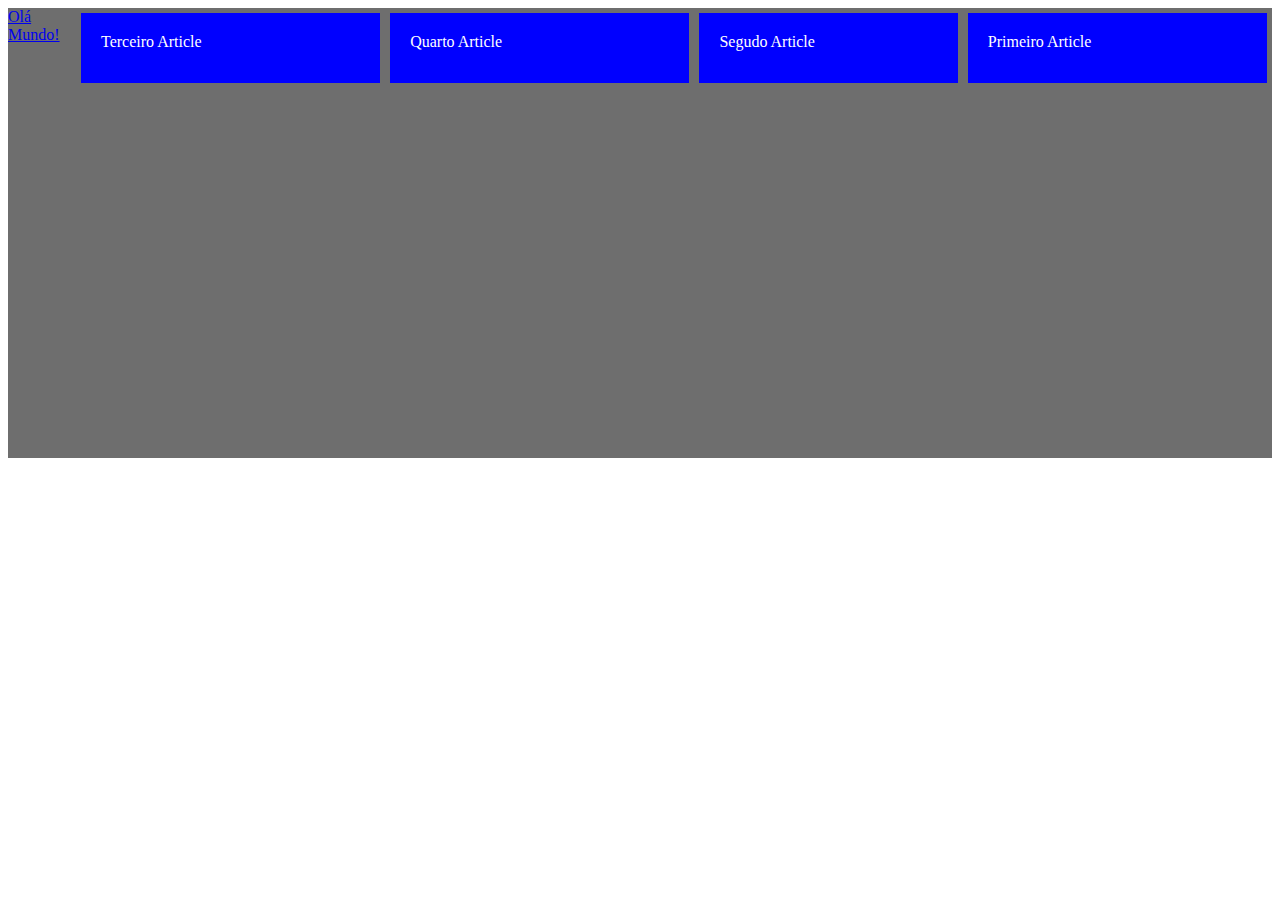
<file: index.html>
<!DOCTYPE html>
<html lang="pt-br">
<head>
    <meta charset="UTF-8">
    <meta http-equiv="X-UA-Compatible" content="IE=edge">
    <meta name="viewport" content="width=device-width, initial-scale=1.0">
    <link rel="stylesheet" href="/css/style.css">
    <title>Flexbox e Grid Layout</title>
</head>
<body>
    <section class="container">
        <article class="item article-01">
            Primeiro Article
        </article>
        <article class="item article-02">
            Segudo Article
        </article>
        <article class="item article-03">
            Terceiro Article
        </article>
        <article class="item article-04">
            Quarto Article
        </article>

        <a href="mini-project/index.html" target="_self">Olá Mundo!</a>
       
       
    </section>
</body>
</html>
</file>
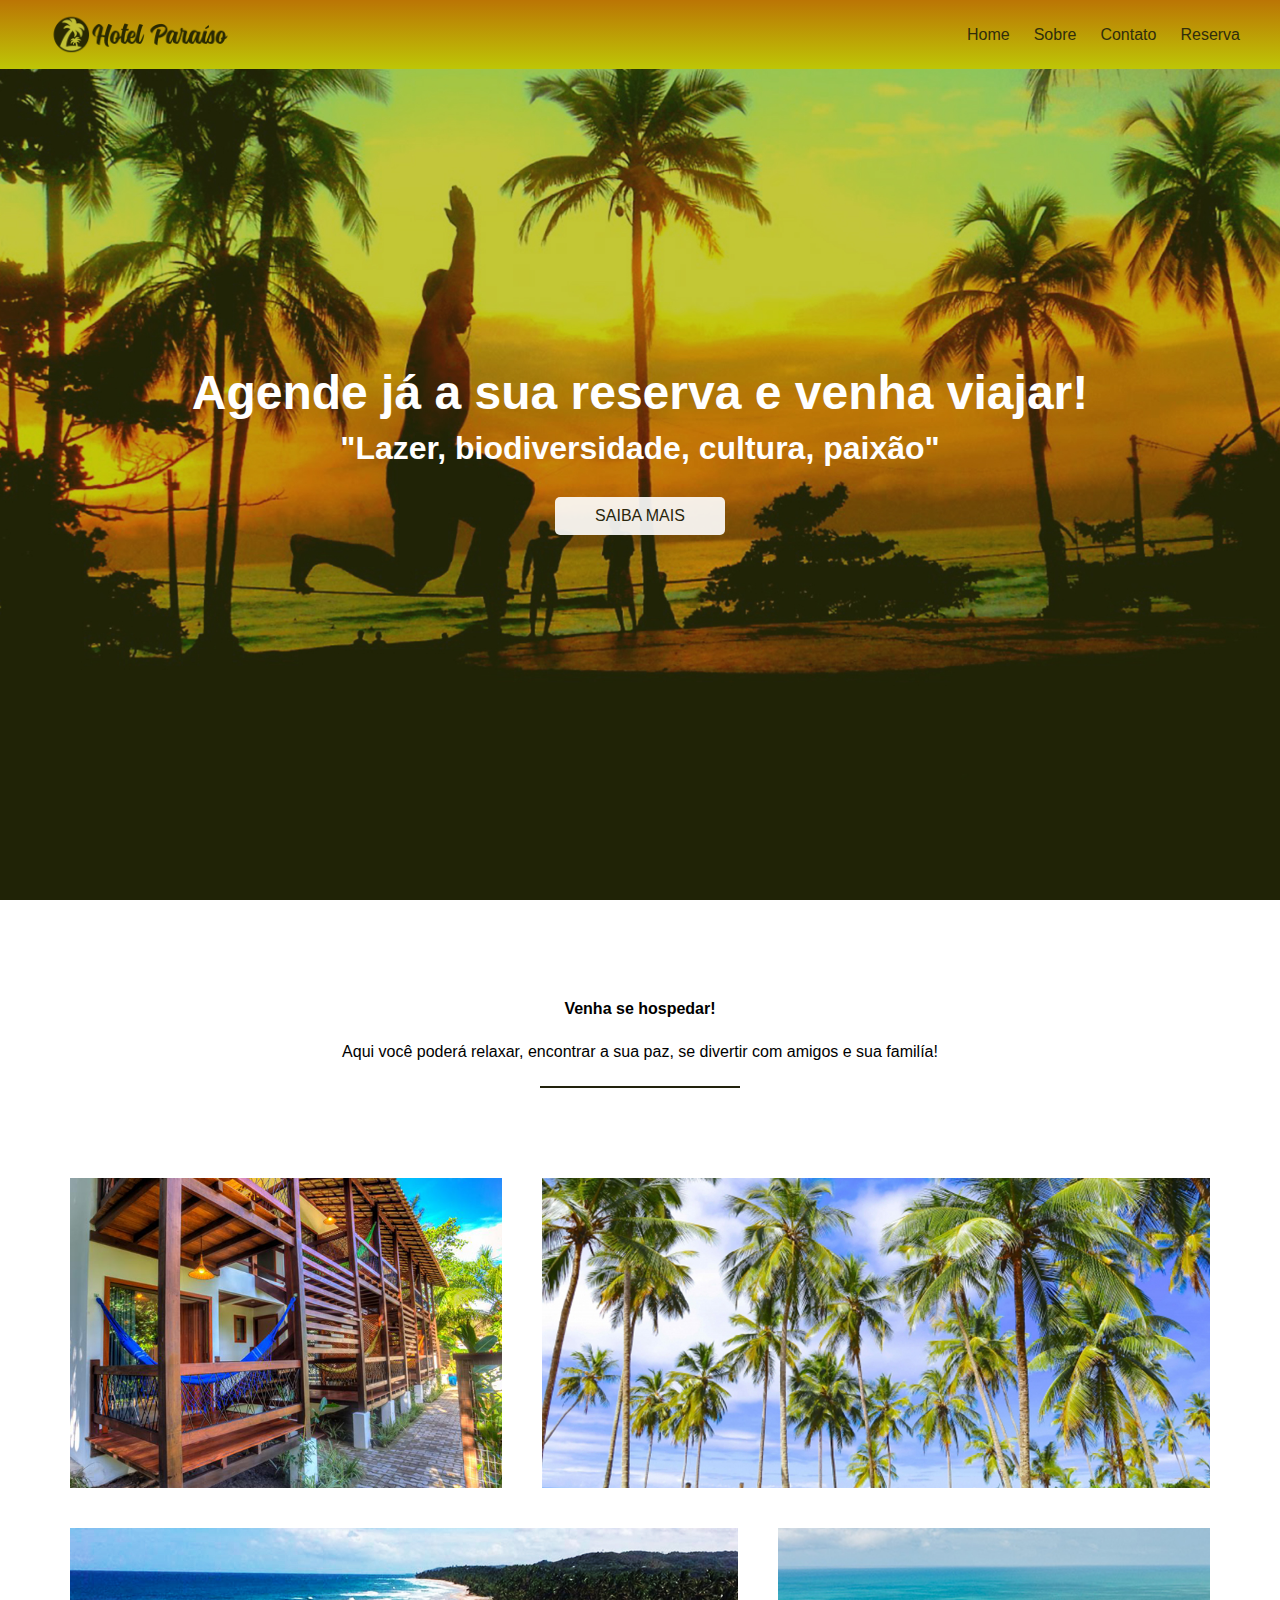
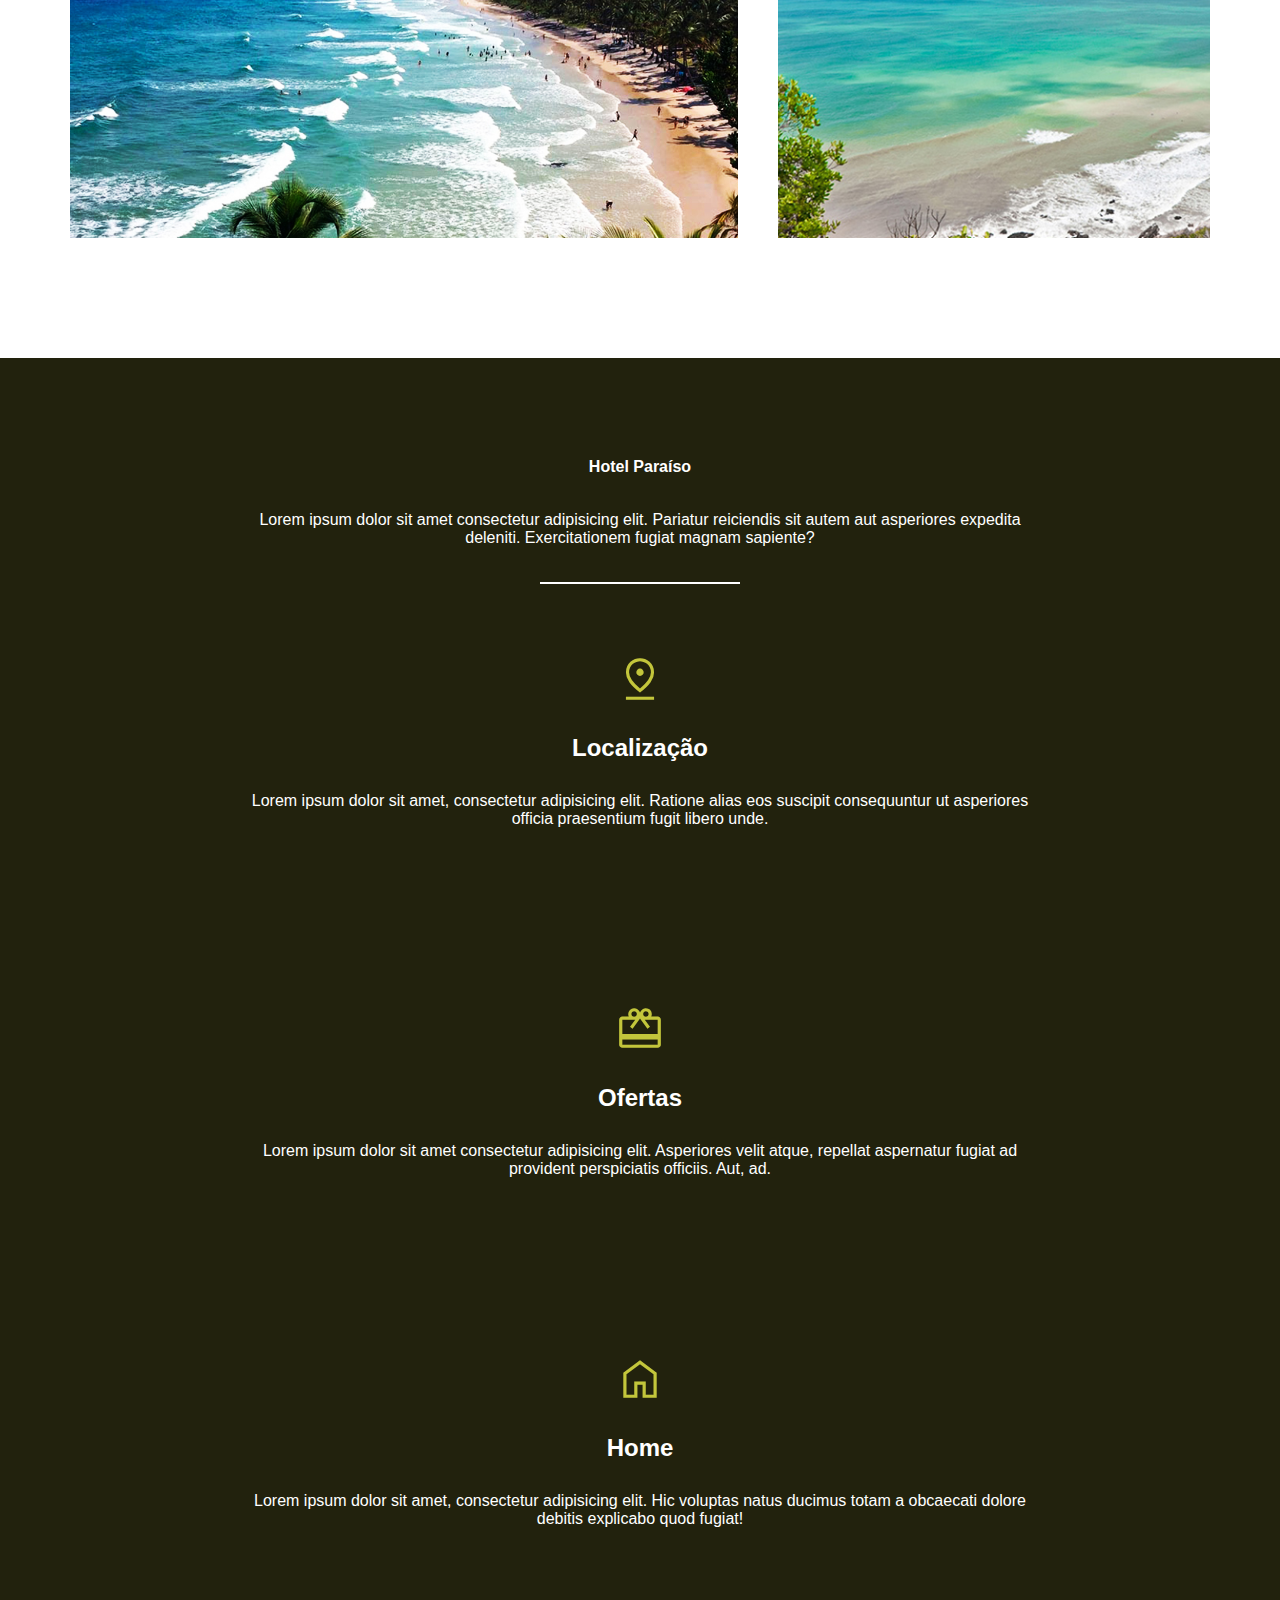
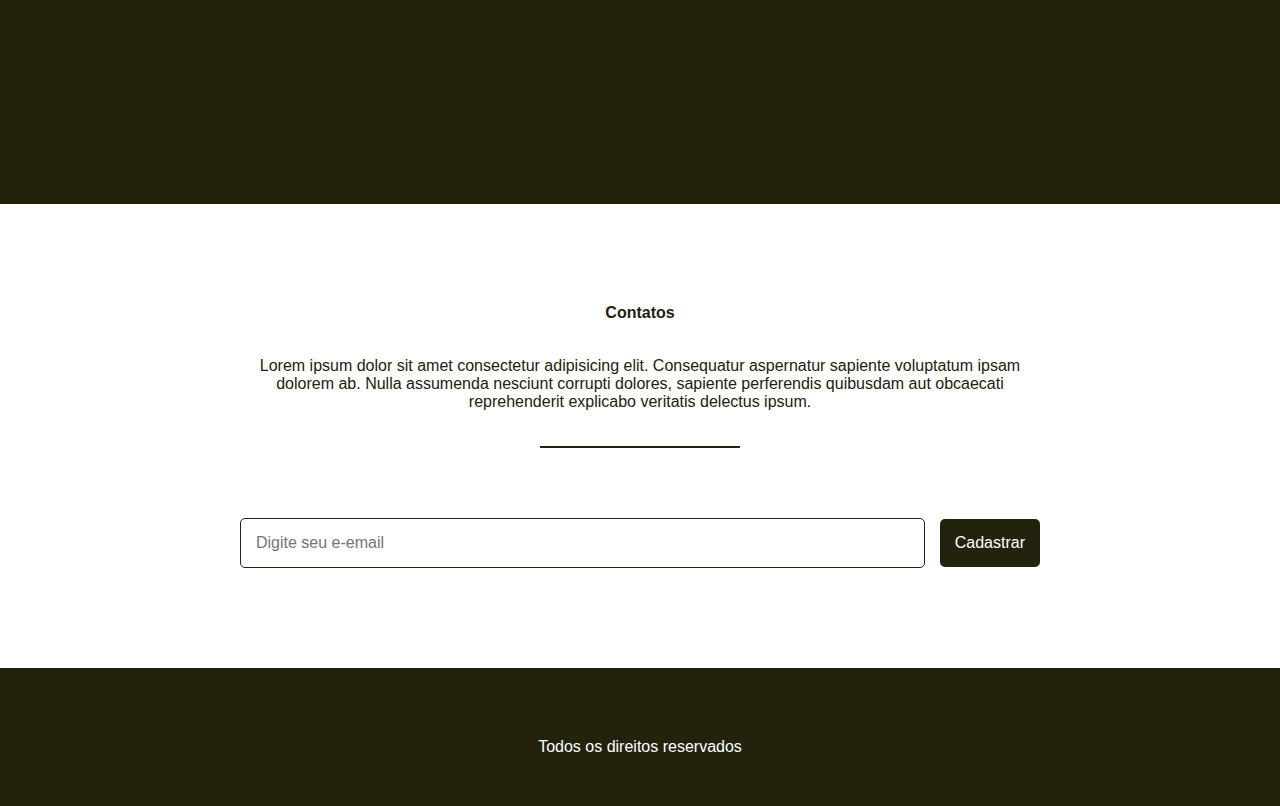
<file: mini-project/index.html>
<!DOCTYPE html>
<html lang="pt-br">

<head>
    <meta charset="UTF-8">
    <meta http-equiv="X-UA-Compatible" content="IE=edge">
    <meta name="viewport" content="width=device-width, initial-scale=1.0">
    <!-- <link href="https://fonts.googleapis.com/icon?family=Material+Icons" rel="stylesheet"> -->
    <link rel="stylesheet"
        href="https://fonts.googleapis.com/css2?family=Material+Symbols+Outlined:opsz,wght,FILL,GRAD@20..48,100..700,0..1,-50..200" />
    <link rel="preconnect" href="https://fonts.googleapis.com">
    <link rel="stylesheet" href="/css/project.css">
    <title>Mini Poject flexbox</title>
</head>

<body>

    <header>
        <a href="#"><img src="/imagens/logo.png" alt="logo de hotel e resort"></a>

        <nav>
            <ul>
                <li><a href="#">Home</a></li>
                <li><a href="#">Sobre</a></li>
                <li><a href="#">Contato</a></li>
                <li><a href="#">Reserva</a></li>

            </ul>
        </nav>
    </header>
    <section class="sobre">
        <h1>Agende já a sua reserva e venha viajar!</h1>
        <h3>"Lazer, biodiversidade, cultura, paixão"</h3>
        <a href="#" class="botao">Saiba mais</a>
    </section>

    <section class="atracao">
        <h3>Venha se hospedar!</h3>
        <p>Aqui você poderá relaxar, encontrar a sua paz, se divertir com amigos e sua familía!</p>

        <hr>
        <ul class="list">
            <li class="imagem-pequena" style="background-image: url('/imagens/itacare-01.jpg')"></li>
            <li class="imagem-grande" style="background-image: url('/imagens/itacare-02.jpg')"></li>
            <li class="imagem-grande" style="background-image: url('/imagens/itacare-03.jpg')"></li>
            <li class="imagem-pequena" style="background-image: url('/imagens/itacare-04.jpg')"></li>
        </ul>
    </section>

    <section class="caracteristica">
        <h3>Hotel Paraíso</h3>
        <p>Lorem ipsum dolor sit amet consectetur adipisicing elit. Pariatur reiciendis sit autem aut asperiores
            expedita deleniti. Exercitationem fugiat magnam sapiente?</p>
        <hr>
       <ul class="list">
        <li>
            <span class="material-symbols-outlined">pin_drop</span>
            <h4>Localização</h4>
            <p>Lorem ipsum dolor sit amet, consectetur adipisicing elit. Ratione alias eos suscipit consequuntur ut asperiores officia praesentium fugit libero unde.</p>
        </li>

        <li>
            <span class="material-symbols-outlined">redeem</span>
            <h4>Ofertas</h4>
            <p>Lorem ipsum dolor sit amet consectetur adipisicing elit. Asperiores velit atque, repellat aspernatur fugiat ad provident perspiciatis officiis. Aut, ad.</p>
        </li>

        <li>
            <span class="material-symbols-outlined">home</span>
            <h4>Home</h4>
            <p>Lorem ipsum dolor sit amet, consectetur adipisicing elit. Hic voluptas natus ducimus totam a obcaecati dolore debitis explicabo quod fugiat!</p>
        </li>
       </ul>
    </section>

    <section class="contatos">
        <h3>Contatos</h3>
        <p>Lorem ipsum dolor sit amet consectetur adipisicing elit. Consequatur aspernatur sapiente voluptatum ipsam dolorem ab. Nulla assumenda nesciunt corrupti dolores, sapiente perferendis quibusdam aut obcaecati reprehenderit explicabo veritatis delectus ipsum.</p>
        <hr>
        
        <form action="/teste.js" method="post">
            <input type="email" placeholder="Digite seu e-email">
            <button>Cadastrar</button>
        </form>
    </section>

    <footer>
        <ul>
            <li><a href="#"><i class="fa-brands fa-facebook"></i></a></li>
            <li><a href="#"><i class="fa-brands fa-twitter"></i></a></li>
            <li><a href="#"><i class="fa-brands fa-instagram"></i></a></li>
        </ul>
        <p>Todos os direitos reservados</p>
    </footer>

</body>

</html>
</file>
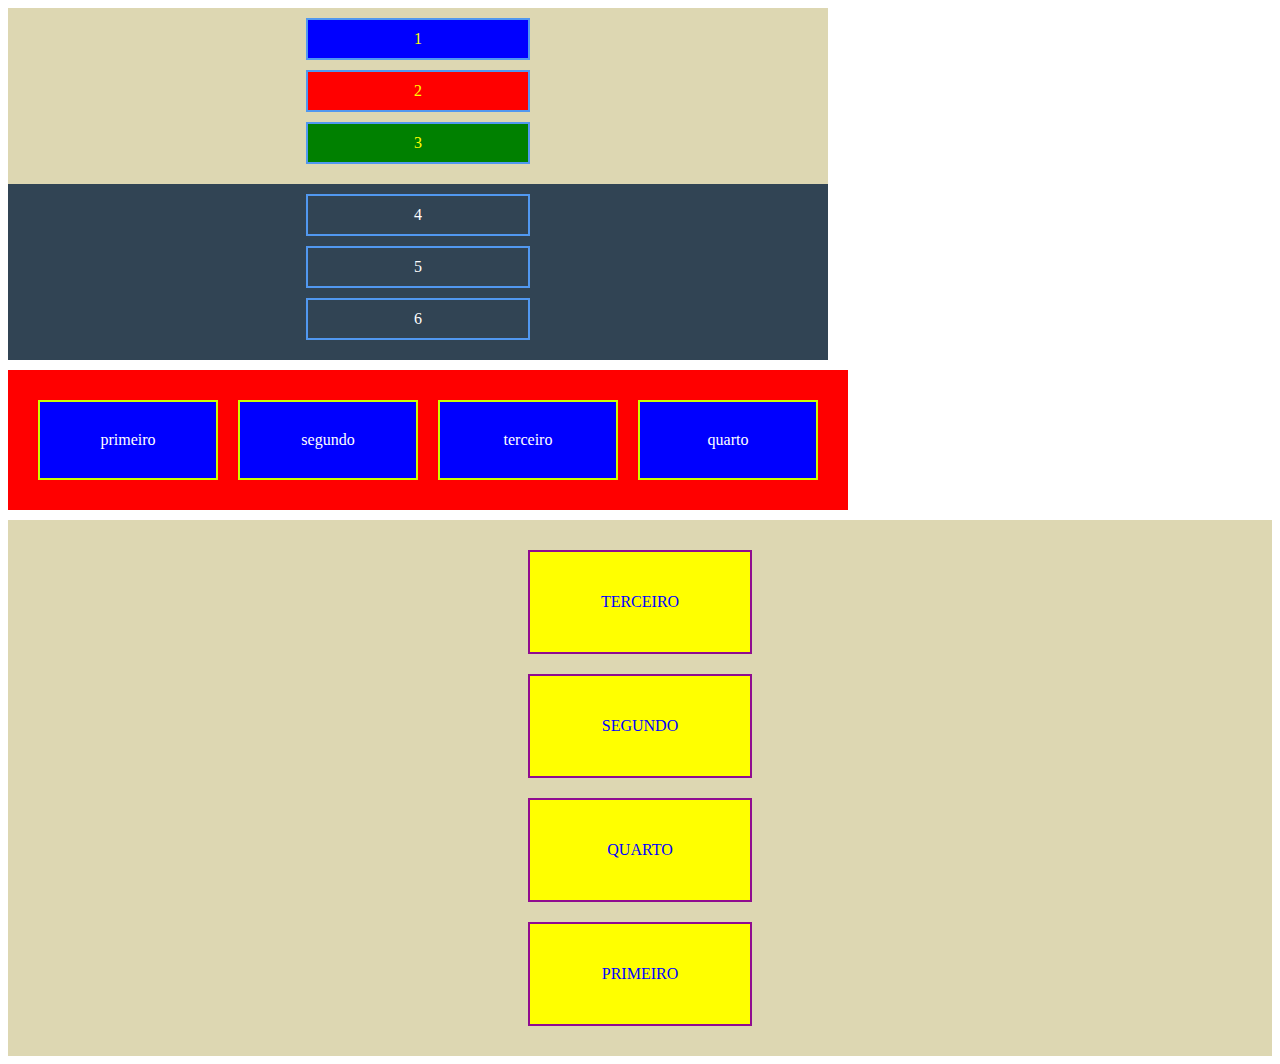
<file: container.html>
<!DOCTYPE html>
<html lang="pt-br">

<head>
    <meta charset="UTF-8">
    <meta http-equiv="X-UA-Compatible" content="IE=edge">
    <meta name="viewport" content="width=device-width, initial-scale=1.0">
    <link rel="stylesheet" href="/css/conteiner.css">
    <title>Flexbox</title>
</head>

<body>
    <main>
        <div class="bloco-1">1</div>
        <div class="bloco-2">2</div>
        <div class="bloco-3">3</div>
    </main>
    <section class="linha">
        <div class="linha-4">4</div>
        <div class="linha-4">5</div>
        <div class="linha-4">6</div>
    </section>

    <section class="espace">
        <div>primeiro</div>
        <div>segundo</div>
        <div>terceiro</div>
        <div>quarto</div>
    </section>

    <section class="ordem">
        <div>primeiro</div>
        <div>segundo</div>
        <div>terceiro</div>
        <div>quarto</div>
    </section>



</body>

</html>
</file>
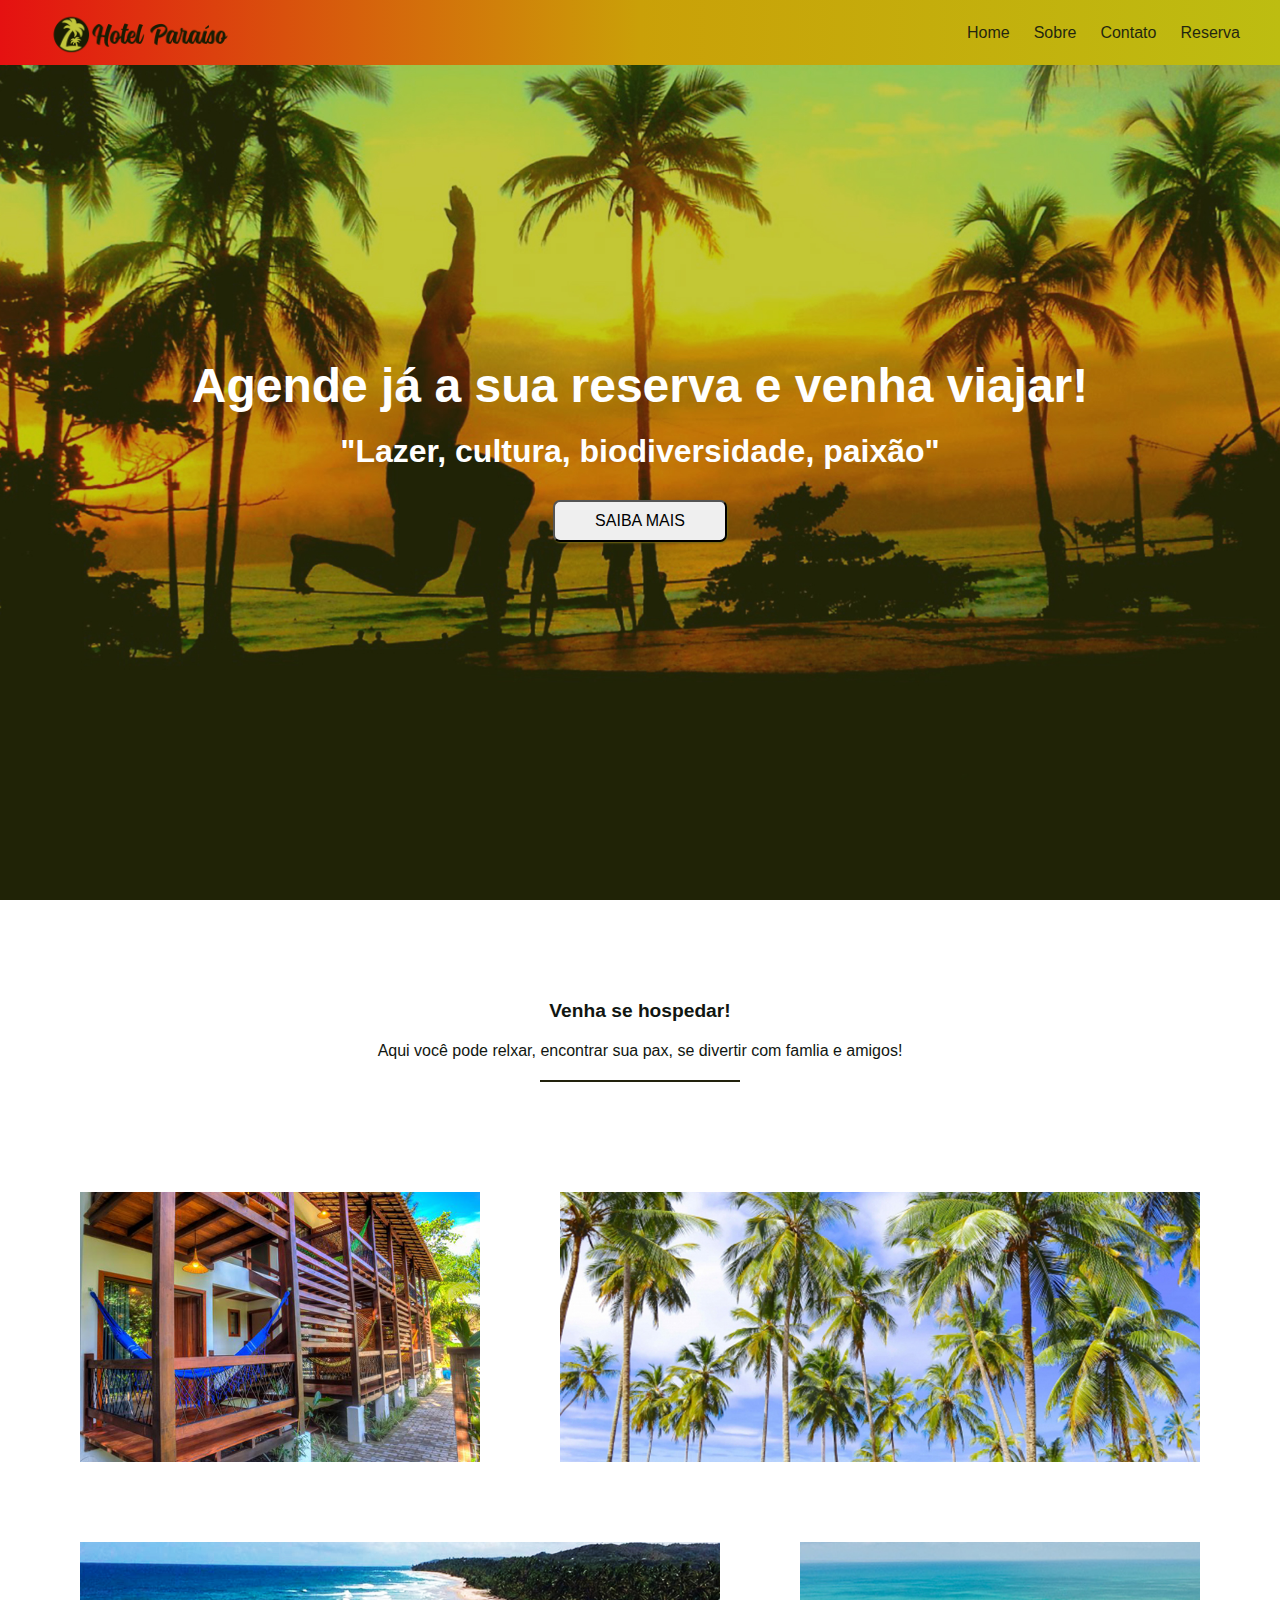
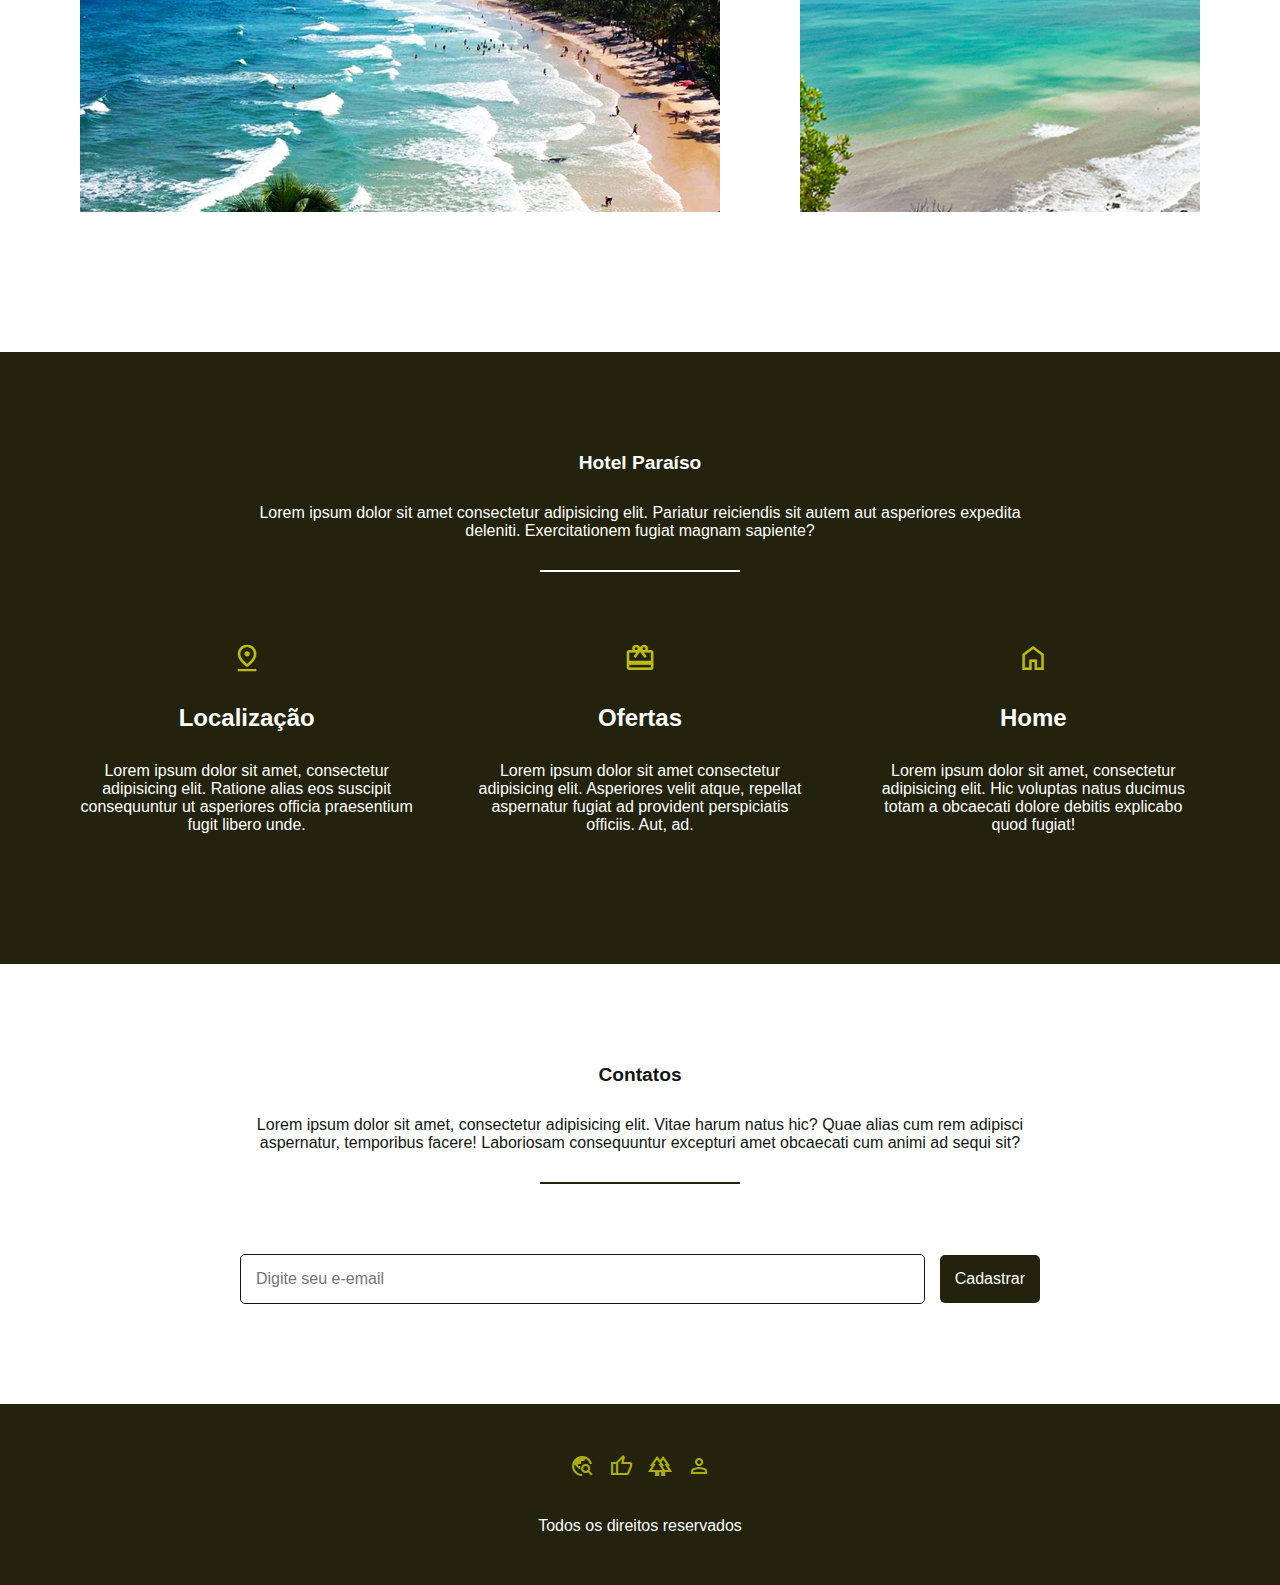
<file: mini-project/replica-hotel.html>
<!DOCTYPE html>
<html lang="pt-br">
<head>
    <meta charset="UTF-8">
    <meta http-equiv="X-UA-Compatible" content="IE=edge">
    <meta name="viewport" content="width=device-width, initial-scale=1.0">
    <link rel="stylesheet" href="https://fonts.googleapis.com/css2?family=Material+Symbols+Outlined:opsz,wght,FILL,GRAD@20..48,100..700,0..1,-50..200"/>
    <link rel="stylesheet" href="/css/replica2.css">
    <title>Réplica do exex do Hotel Paraíso</title>
</head>
<body>

    <header>
        <img src="/imagens/logo.png" alt="">
       <ul>
        <li><a href="#">Home</a></li>
        <li><a href="#">Sobre</a></li>
        <li><a href="#">Contato</a></li>
        <li><a href="#">Reserva</a></li>
       </ul>
    </header>

    <section class="mural">
        <h1>
            Agende já a sua reserva e venha viajar!
        </h1>
        <h2>"Lazer, cultura, biodiversidade, paixão"</h2>
        <button class="buttons">Saiba mais</button>
    </section>
    <section class="conteudo">
        <h3>Venha se hospedar!</h3>
        <p>Aqui você pode relxar, encontrar sua pax, se divertir com famlia e amigos!</p>
        <hr>
        <ul class="imagem">
            <li class="imagem-pequena" style="background-image: url('/imagens/itacare-01.jpg')"></li>
            <li class="imagem-grande" style="background-image: url('/imagens/itacare-02.jpg')"></li>
            <li class="imagem-grande" style="background-image: url('/imagens/itacare-03.jpg')"></li>
            <li class="imagem-pequena" style="background-image: url('/imagens/itacare-04.jpg')"></li>
        </ul>
    </section>

    <section class="hotel-paraiso">
        <h3>Hotel Paraíso</h3>
        <p>Lorem ipsum dolor sit amet consectetur adipisicing elit. Pariatur reiciendis sit autem aut asperiores
            expedita deleniti. Exercitationem fugiat magnam sapiente?</p>
        <hr>
       <ul class="config">
        <li>
            <span class="material-symbols-outlined">pin_drop</span>
            <h4>Localização</h4>
            <p>Lorem ipsum dolor sit amet, consectetur adipisicing elit. Ratione alias eos suscipit consequuntur ut asperiores officia praesentium fugit libero unde.</p>
        </li>

        <li>
            <span class="material-symbols-outlined">redeem</span>
            <h4>Ofertas</h4>
            <p>Lorem ipsum dolor sit amet consectetur adipisicing elit. Asperiores velit atque, repellat aspernatur fugiat ad provident perspiciatis officiis. Aut, ad.</p>
        </li>

        <li>
            <span class="material-symbols-outlined">home</span>
            <h4>Home</h4>
            <p>Lorem ipsum dolor sit amet, consectetur adipisicing elit. Hic voluptas natus ducimus totam a obcaecati dolore debitis explicabo quod fugiat!</p>
        </li>
       </ul>
    </section>

    <section class="contatos">
        <h3>Contatos</h3>
        <p>Lorem ipsum dolor sit amet, consectetur adipisicing elit. Vitae harum natus hic? Quae alias cum rem adipisci aspernatur, temporibus facere! Laboriosam consequuntur excepturi amet obcaecati cum animi ad sequi sit?</p>
        <hr>

        <form action="/teste.js" method="post">
            <input type="email" placeholder="Digite seu e-email">
            <button>Cadastrar</button>
        </form>
    </section>

    <footer>
        <ul>
            <li><a href="#"><span class="material-symbols-outlined"> travel_explore </span></a></li>
            <li><a href="#"><span class="material-symbols-outlined">thumb_up</span></a></li>
            <li><a href="#"><span class="material-symbols-outlined">forest</span></a></li>
            <li><a href="#"><span class="material-symbols-outlined">person </span></a></li>
        </ul>
        <p>Todos os direitos reservados</p>
    </footer>
    
</body>
</html>
</file>
<file: css/style.css>
.container {
  display: flex;
  background: #00000091;
  height: 450px;
  display: flex;

  flex-direction: row;
  /* column, row, column-reverse, row-reverse */

  flex-wrap: nowrap;
  /* wrap, nowarap, wrap-reverse */

  /* flex-flow: row wrap; */

  justify-content: flex-start;
  /* center, space-between, space-around, space-evenly, flex-end, flex-start */

  align-items: stretch;
  /* stretch, center, flex-start, flex-end,baseline */

  align-content: flex-start;
  /* stretch, center, flex-start, flex-end, space-between, space-around, */
}

.item {
  background: #0000ff;
  padding: 20px;
  color: #fff;
  margin: 5px;
  height: 30px;
  flex-grow: 1;
  flex-basis: 300px;
  flex-shrink: 1;

}

.article-01 {
  order: 4;
  
}

.article-02 {
  order: 3;
  flex-shrink: 2;
}

.article-03 {
  order: 1;
 
}

.article-04 {
  order: 2;
 }
</file>
<file: css/project.css>
* {
  margin: 0;
  padding: 0;
  box-sizing: border-box;
  font-size: 100%;
  font-family: "Roboto", sans-serif;
}

ul {
  list-style-type: none;
}

a {
  opacity: 0.9;
  text-decoration: none;
  cursor: pointer;
}

a:hover {
  opacity: 1;
}

hr {
  width: 200px;
  height: 2px;
  background: #22220d;
  border: none;
  margin-bottom: 70px;
} 


header {
  display: flex;
  justify-content: space-between;
  align-items: center;
  background: linear-gradient(to bottom, #bb7505, #bec606);
  width: 100%;
  position: absolute;
  top: 0;
  left: 0;
  padding: 10px 40px;
}

header img {
  width: 200px;
}

header ul {
  display: flex;
}

header a {
  color: #22220d;
}

header li {
  margin: 0 12px;
}

header li:first-child {
  margin-left: 0;
}

header li:last-child {
  margin-right: 0;
}

@media (max-width: 700px) {
  header {
    flex-direction: column;
  }

  header img {
    margin-bottom: 15px;
  }

  .sobre h1 {
    font-size: 1rem;
  }

  .sobre h3 {
    font-size: 0.5rem;
  }
}

.sobre {
  display: flex;
  justify-content: center;
  align-items: center;
  text-align: center;
  flex-direction: column;
  background: url("/imagens/hero.jpg");
  background-size: cover;
  min-height: 100vh;
  color: #fff;
}

.sobre h1 {
  font-size: 3rem;
  margin-bottom: 10px;
}

.sobre h3 {
  font-size: 2rem;
  margin-bottom: 10px;
}

.botao {
  background: #fff;
  color: #22220d;
  border-radius: 5px;
  padding: 10px 40px;
  text-transform: uppercase;
  margin-top: 20px;
}

@media (max-width: 720px) {
  .sobre h1 {
    font-size: 2rem;
  }

  .sobre h3 {
    font-size: 1.4rem;
  }
}

.atracao {
  display: flex;
  flex-direction: column;
  align-items: center;
  padding: 100px 50px;
}

.atracao h3 {
  margin-bottom: 25px;
  font-size: 1rem;
  text-align: center;
}

.atracao p {
  max-width: 800px;
  margin-bottom: 25px;
  text-align: center;
}

.list {
  display: flex;
  width: 100%;
  flex-wrap: wrap;
}

.list li {
  padding: 20px;
  height: 350px;
  border-radius: 5px;
  background-clip: content-box;
  background-size: cover;
  background-position: center center;
}
.imagem-pequena {
  flex-basis: 40%;
}
.imagem-grande {
  flex-basis: 60%;
}

@media (max-width: 700px) {
  .imagem-peqeuna,
  .imagem-grande {
    flex-basis: 100%;
  }
}

.caracteristica {
  display: flex;
  align-items: center;
  flex-direction: column;
  padding: 100px 50px;
  background-color: #22220d;
  color: #fff;
}

.caracteristica h3 {
  margin-bottom: 35px;
  font-size: 1rem;
  text-align: center;
}

.caracteristica p {
  max-width: 800px;
  margin-bottom: 35px;
  text-align: center;
}

.caracteristica hr {
  background: #fff;
}

.caracteristica .list {
  display: flex;
  width: 100%;
  flex-direction: row;
}

.caracteristica li {
  padding: 0 30px;
  text-align: center;
  margin: auto;
}

.caracteristica .list li span {
  color: #c3c63b;
  font-size: 50px;
  margin-bottom: 30px;
}

.caracteristica .list li h4 {
  font-size: 1.5rem;
  margin-bottom: 30px;
  text-align: center;
}

/* contato */

.contatos {
  display: flex;
  flex-direction: column;
  align-items: center;
  padding: 100px 50px;
  color: #22220d;
}


.contatos h3 {
  margin-bottom: 35px;
  font-size: 1rem;
  text-align: center;
}

.contatos p {
  max-width: 800px;
  margin-bottom: 35px;
  text-align: center;
}
.contatos form {
  display: flex;
  width: 80%;
  align-items: center;
  justify-content: center;
  flex-wrap: wrap;
  max-width: 800px;
}

.contatos form input {
  border: 1px solid #22220d;
  padding: 15px;
  border-radius: 5px;
  margin-right: 15px;
  flex: 1;
}

.contatos form button {
  padding: 15px;
  background-color: #22220d;
  color: #fff;
  border: 0;
  border-radius: 5px;
  cursor: pointer;
}

.contatos form button:hover {
  background: #1b3a17;
  color: #c3c63b;
}


@media (max-width: 700px) {
  .contatos form button {
    margin-top: 20px;
  }
}
footer {
  display: flex;
  flex-direction: column;
  align-items: center;
  background: #22220d;
  padding: 50px 50px;
}

footer ul {
  display: flex;
  margin-bottom: 20px;
 }

 footer li {
  margin-right: 10px;
 }

 footer li:last-child {
  margin-right: 0;
 }

 footer p {
  color: #fff;
  text-align: center;
 }

 footer span {
  color: #bec606;
  font-size: 1.5rem;
 }
</file>
<file: css/conteiner.css>
main {
  display: flex;
  background: rgb(221, 215, 178);
  flex-direction: column;
  align-items: center;
  padding: 10px;
  max-width: 800px;
  color: yellow;
  overflow: scroll;
}

div {
  cursor: pointer;
}

li {
  list-style-type: none;
}

main div {
  display: flex;
  flex-direction: column;
  text-align: center;
  padding: 10px;
  width: 200px;
  margin: 0 0 10px;
  border: 2px solid rgb(81, 152, 240);
}

.bloco-1 {
  background: blue;
}

.bloco-2 {
  background: red;
}

.bloco-3 {
  background: green;
}

/* exe 2*/

.linha {
  display: flex;
  flex-direction: column;
  align-items: center;
  text-align: center;
  padding: 10px;
  max-width: 800px;
  background-color: rgb(49, 68, 84);
  color: white;
}

.linha-4 {
  text-align: center;
  padding: 10px;
  width: 200px;
  margin-bottom: 10px;
  border: 2px solid rgb(81, 152, 240);
}
/* exe 4*/
.espace {
  display: flex;
  flex-direction: row;
  max-width: 800px;
  height: 100px;
  padding: 20px;
  background: red;
  margin-top: 10px;
  color: white;
}

.espace div {
  display: flex;
  align-items: center;
  justify-content: center;
  border: 2px solid rgb(204, 255, 0);
  background: blue;
  width: 200px;
  margin: 10px;
}

/* ordem */

.ordem {
  display: flex;
  flex-direction: column;
  align-items: center;
  padding: 20px;
  margin-top: 10px;
  text-transform: uppercase;
  background: rgb(221, 215, 178);
  max-width: 100%;
  color: blue;
}

.ordem div {
  display: flex;
  width: 200px;
  height: 80px;
  background: yellow;
  border: 2px solid rgb(144, 12, 144);
  padding: 10px;
  align-items: center;
  justify-content: center;
  margin: 10px;
}

.ordem div:nth-child(3) {
  order: -1;
}

.ordem div:nth-child(1) {
  order: 1;
}
</file>
<file: css/replica2.css>
* {
    margin: 0;
    padding: 0;
    box-sizing: border-box;
    font-size: 100%;
    font-family: 'Segoe UI', Tahoma, Geneva, Verdana, sans-serif;
   
}

ul {
    list-style-type: none;
}


a {
    text-decoration: none;
    opacity: 0.9;
    color: #111611;
}

a:hover {
    opacity: 1;
}

hr {
    width: 200px;
    height: 2px;
    background: #22220d;
    border: none;
    margin-bottom: 70px;
  } 
  

header {
    display: flex;
    justify-content: space-between;
    align-items: center;
    width: 100%;
    background: linear-gradient(to right, #e51111, rgb(202, 160, 8), #bdbd11);
    padding: 10px 40px;
    position: absolute;
    top: 0;
    left: 0;
}

header img {
    width: 200px;
}

header ul {
    display: flex; 
}

header li {
    margin: 0 12px;
}

header a:hover {
    color:#427808;
    text-decoration: underline;
  }

header li:first-child {
    margin-left: 0;
}

header li:last-child {
    margin-right: 0;
}

@media (max-width: 700px) {
    header{
        flex-direction: column;
    } 

    header img {
        margin-bottom: 15px;
    }

    .mural h1 {
        font-size: 1rem;
    }

    .mural h2 {
        font-size: 0.5rem;
    }
}

.mural {
    display: flex;
    align-items: center;
    justify-content: center;
    text-align: center;
    flex-direction: column;
    min-height: 100vh;
    background: url('/imagens/hero.jpg') no-repeat;
    background-size: cover;
    color: #fff;
    padding: 10px;
}

.mural h1 {
    font-size: 3rem;
    margin-bottom: 20px;
}

.mural h2 {
    font-size: 2rem;
    margin-bottom: 20px;
}

.buttons {
    text-align: center;
    text-transform: uppercase;
    padding: 10px 40px;
    border-radius: 7px;
    box-shadow: 1px 1px 2px #726713;
    margin-top: 10px;
}

.conteudo {
    display: flex;
    text-align: center;
    align-items: center;
    flex-direction: column;
    min-height: 100vh;
    color: #111611;
    padding: 100px 40px;
}

.conteudo h3 {
    font-size: 1.2rem;
    margin-bottom: 20px;
}

.conteudo p {
   margin-bottom: 20px;
}

.imagem {
    display: flex;
    width: 100%;
    flex-wrap: wrap;
}

.imagem li {
    height: 350px;
    padding: 40px;
    background-size: cover;
    background-position: center center;
    background-clip: content-box;
}

.imagem-pequena {
    flex-basis: 40%;
}

.imagem-grande{
    flex-basis: 60%;
}

@media (max-width: 700px) {
    .imagem-pequena {
        flex-basis: 100%;
    }
    .imagem-grande {
        flex-basis: 100%;
    }
}

.hotel-paraiso {
    display: flex;
    flex-direction: column;
    align-items: center;
    color: #fff;
    background: #22220d;
    padding: 100px 50px;
}

.hotel-paraiso h3 {
    font-size: 1.2rem;
    margin-bottom: 30px;
    text-align: center;
}

.hotel-paraiso hr {
    background-color: #fff;
}

.hotel-paraiso p {
   max-width: 800px;
   text-align: center;
   margin-bottom: 30px;
}

.hotel-paraiso .config {
    display: flex;
    width: 100%;
    flex-direction: row;
}

.hotel-paraiso li {
   margin: auto;
   text-align: center;
   padding: 0 30px
}

.config span {
    color: #bdbd11;
    margin-bottom: 30px;
    font-size: 2rem;
}

.config h4 {
    font-size: 1.5rem;
    margin-bottom: 30px;
}

@media (max-width: 700px) {
    .hotel-paraiso .config {
        flex-direction: column;
    }
}

.contatos {
    display: flex;
    align-items: center;
    padding: 100px 50px;
    flex-direction: column;
    color: #111611;
}

.contatos h3 {
    margin-bottom: 30px;
    text-align: center;
    font-size: 1.2rem;
}

.contatos p {
    max-width: 800px;
    text-align: center;
    margin-bottom: 30px;
}

.contatos form {
    display: flex;
    width: 80%;
    max-width: 800px;
    justify-content: center;
    flex-wrap: wrap;
    align-items: center;
}

.contatos form input {
    border: 1px solid #111611;
    padding: 15px;
    margin-right: 15px;
    flex: 1;
    border-radius: 5px;
}

.contatos form button {
   padding: 15px;
   background: #22220d;
   border-radius: 5px;
   color: #fff;
   border: 0;
   cursor: pointer;
}

.contatos form button:hover {
    color: #bdbd11;
    background: #182d02;
}

footer {
    display: flex;
    flex-direction: column;
    align-items: center;
    background: #22220d;
    padding: 50px 50px;
}

footer ul {
    display: flex;
    margin-bottom: 20px;
}

footer li {
    margin-right: 15px;
}

footer li:last-child {
    margin-right: 0;
}

footer li span {
    color: #bdbd11;
    font-size: 1.2rem;
}

footer p {
    color: #fff;
    margin-top: 15px;
    text-align: center;
}
</file>
